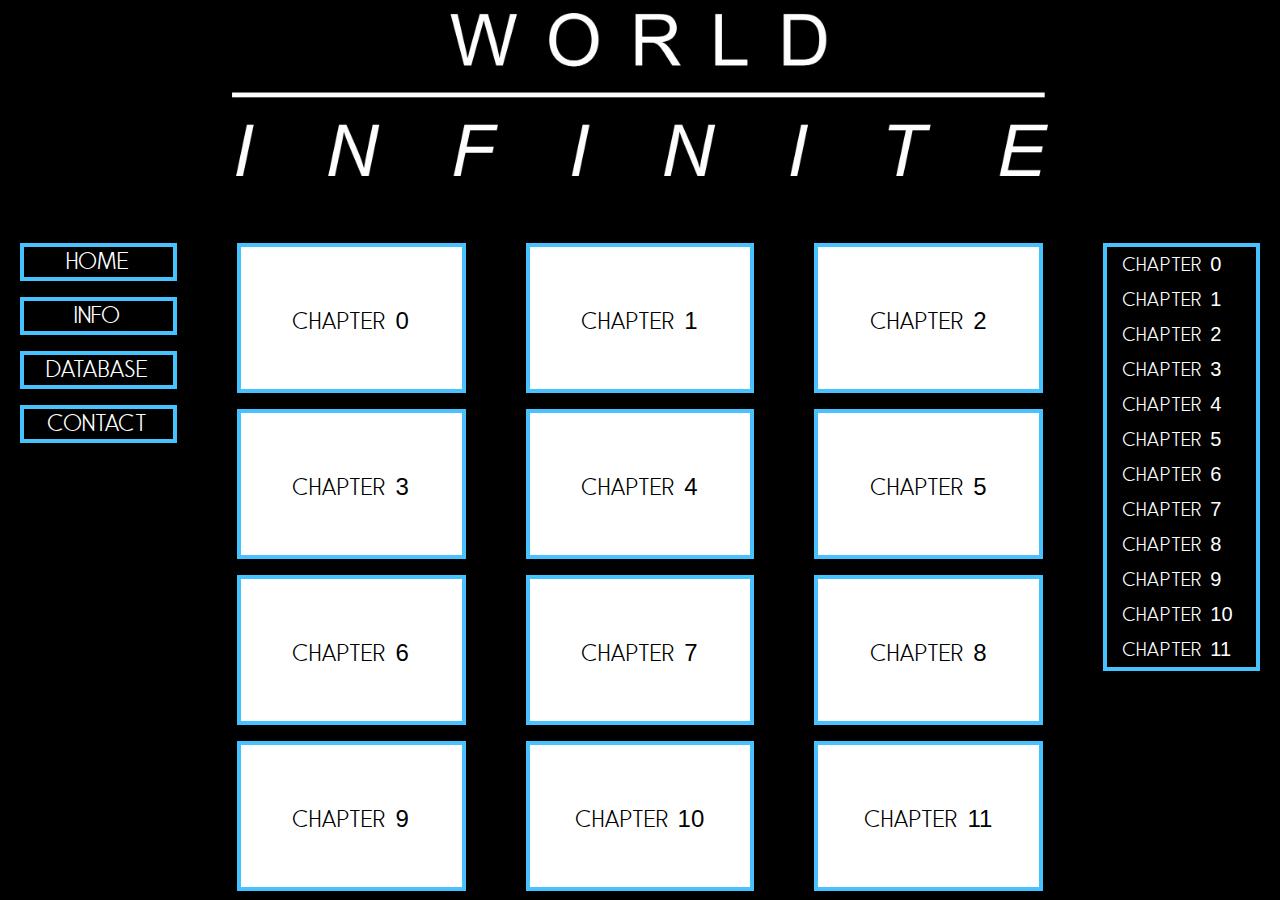
<file: index.html>
<!DOCTYPE html>
<html>
<head>
	<title>World : Infinite</title>
	<meta charset="utf-8" />
    <meta http-equiv="X-UA-Compatible" content="IE=edge"
    <meta name="viewport" content="width=device-width, initial-scale=1">
    <link rel="stylesheet" href="bootstrap-4-grid/css/grid.min.css">
    <link rel="stylesheet" href="reset-css/reset.css">
    <link rel="stylesheet" type="text/css" media="screen" href="style.css">
    <link rel="stylesheet" href="https://use.fontawesome.com/releases/v5.0.13/css/all.css" integrity="sha384-DNOHZ68U8hZfKXOrtjWvjxusGo9WQnrNx2sqG0tfsghAvtVlRW3tvkXWZh58N9jp" crossorigin="anonymous">
    <link rel="apple-touch-icon-precomposed" sizes="57x57" href="favicons/apple-touch-icon-57x57.png" />
	<link rel="apple-touch-icon-precomposed" sizes="114x114" href="favicons/apple-touch-icon-114x114.png" />
	<link rel="apple-touch-icon-precomposed" sizes="72x72" href="favicons/apple-touch-icon-72x72.png" />
	<link rel="apple-touch-icon-precomposed" sizes="144x144" href="favicons/apple-touch-icon-144x144.png" />
	<link rel="apple-touch-icon-precomposed" sizes="60x60" href="favicons/apple-touch-icon-60x60.png" />
	<link rel="apple-touch-icon-precomposed" sizes="120x120" href="favicons/apple-touch-icon-120x120.png" />
	<link rel="apple-touch-icon-precomposed" sizes="76x76" href="favicons/apple-touch-icon-76x76.png" />
	<link rel="apple-touch-icon-precomposed" sizes="152x152" href="favicons/apple-touch-icon-152x152.png" />
	<link rel="icon" type="image/png" href="favicons/FAVICON.png" sizes="196x196" />
	<link rel="icon" type="image/png" href="favicons/FAVICON.png" sizes="96x96" />
	<link rel="icon" type="image/png" href="favicons/FAVICON.png" sizes="32x32" />
	<link rel="icon" type="image/png" href="favicons/FAVICON.png" sizes="16x16" />
	<link rel="icon" type="image/png" href="favicons/FAVICON.png" sizes="128x128" />
	<meta name="application-name" content="&nbsp;"/>
	<meta name="msapplication-TileColor" content="#FFFFFF" />
	<meta name="msapplication-TileImage" content="favicons/mstile-144x144.png" />
	<meta name="msapplication-square70x70logo" content="favicons/mstile-70x70.png" />
	<meta name="msapplication-square150x150logo" content="favicons/mstile-150x150.png" />
	<meta name="msapplication-wide310x150logo" content="favicons/mstile-310x150.png" />
	<meta name="msapplication-square310x310logo" content="favicons/mstile-310x310.png" />
</head>
<body>
	<div class="container-fluid">
		<div class="row top-row"">
			<div class="col-md-8">
				<div class="header-box">
					<img class="image" src="Headers/logo.png">
				</div>
			</div>
		</div>
	</div>

		<br>
		<br>
		<br>
		<br>

		<div class="row">
			<div class="col-md-2">
				<div class="container-fluid">
					<a href="index.html" class="nav-button">Home</a>
					<br>
					<br>
					<a href="info.html" class="nav-button">Info</a>
					<br>
					<br>
					<a href="database.html" class="nav-button">Database</a>
					<br>
					<br>
					<a href="contact.html" class="nav-button">Contact</a>
					
				</div>
			</div>
			<div class="col-md-8">
				<div class="row">
					<div class="col-md-4">
						<div class="container-fluid">
							<a class="chap-select-box" href="ch0.html">Chapter 0</a>
						</div>	
					</div>
					<div class="col-md-4">
						<div class="container-fluid">
							<a class="chap-select-box" href="ch1.html">Chapter 1</a>
						</div>
					</div>
					<div class="col-md-4">
						<div class="container-fluid">
							<a class="chap-select-box" href="ch2.html">Chapter 2</a>
						</div>
					</div>
				</div>
				<br>
				<div class="row">
					<div class="col-md-4">
						<div class="container-fluid">
							<a class="chap-select-box" href="ch3.html">Chapter 3</a>
						</div>
					</div>
					<div class="col-md-4">
						<div class="container-fluid">
							<a class="chap-select-box" href="ch4.html">Chapter 4</a>
						</div>
					</div>
					<div class="col-md-4">
						<div class="container-fluid">
							<a class="chap-select-box" href="ch5.html">Chapter 5</a>
						</div>
					</div>
				</div>
				<br>
				<div class="row">
					<div class="col-md-4">
						<div class="container-fluid">
							<a class="chap-select-box" href="ch6.html">Chapter 6</a>
						</div>
					</div>
					<div class="col-md-4">
						<div class="container-fluid">
							<a class="chap-select-box" href="ch7.html">Chapter 7</a>
						</div>
					</div>
					<div class="col-md-4">
						<div class="container-fluid">
							<a class="chap-select-box" href="ch8.html">Chapter 8</a>
						</div>
					</div>
				</div>
				<br>
				<div class="row">
					<div class="col-md-4">
						<div class="container-fluid">
							<a class="chap-select-box" href="ch9.html">Chapter 9</a>
						</div>
					</div>
					<div class="col-md-4">
						<div class="container-fluid">
							<a class="chap-select-box" href="ch10.html">Chapter 10</a>
						</div>
					</div>
					<div class="col-md-4">
						<div class="container-fluid">
							<a class="chap-select-box" href="ch11.html">Chapter 11</a>
						</div>
					</div>
				</div>
			</div>
				
				
			
			<div class="col-md-2">
				<div class="container-fluid">
					<div class="sidenav">
						<button class="dropdown-btn">Chapter 0 
							<i class="fa fa-caret-down"></i>
						</button>
						<div class="dropdown-container">
							<a href="ch0.html?id=1">Page 1</a>
						    <a href="ch0.html?id=2">Page 2</a>
						    <a href="ch0.html?id=3">Page 3</a>
						</div>
						<button class="dropdown-btn">Chapter 1 
							<i class="fa fa-caret-down"></i>
						</button>
						<div class="dropdown-container">
							<a href="#">Page 1</a>
						    <a href="#">Page 2</a>
						    <a href="#">Page 3</a>
						</div>
						<button class="dropdown-btn">Chapter 2 
							<i class="fa fa-caret-down"></i>
						</button>
						<div class="dropdown-container">
							<a href="#">Page 1</a>
						    <a href="#">Page 2</a>
						    <a href="#">Page 3</a>
						</div>
						<button class="dropdown-btn">Chapter 3 
							<i class="fa fa-caret-down"></i>
						</button>
						<div class="dropdown-container">
							<a href="#">Page 1</a>
						    <a href="#">Page 2</a>
						    <a href="#">Page 3</a>
						</div>
						<button class="dropdown-btn">Chapter 4 
							<i class="fa fa-caret-down"></i>
						</button>
						<div class="dropdown-container">
							<a href="#">Page 1</a>
						    <a href="#">Page 2</a>
						    <a href="#">Page 3</a>
						</div>
						<button class="dropdown-btn">Chapter 5 
							<i class="fa fa-caret-down"></i>
						</button>
						<div class="dropdown-container">
							<a href="#">Page 1</a>
						    <a href="#">Page 2</a>
						    <a href="#">Page 3</a>
						</div>
						<button class="dropdown-btn">Chapter 6 
							<i class="fa fa-caret-down"></i>
						</button>
						<div class="dropdown-container">
							<a href="#">Page 1</a>
						    <a href="#">Page 2</a>
						    <a href="#">Page 3</a>
						</div>
						<button class="dropdown-btn">Chapter 7 
							<i class="fa fa-caret-down"></i>
						</button>
						<div class="dropdown-container">
							<a href="#">Page 1</a>
						    <a href="#">Page 2</a>
						    <a href="#">Page 3</a>
						</div>
						<button class="dropdown-btn">Chapter 8 
							<i class="fa fa-caret-down"></i>
						</button>
						<div class="dropdown-container">
							<a href="#">Page 1</a>
						    <a href="#">Page 2</a>
						    <a href="#">Page 3</a>
						</div>
						<button class="dropdown-btn">Chapter 9 
							<i class="fa fa-caret-down"></i>
						</button>
						<div class="dropdown-container">
							<a href="#">Page 1</a>
						    <a href="#">Page 2</a>
						    <a href="#">Page 3</a>
						</div>
						<button class="dropdown-btn">Chapter 10 
							<i class="fa fa-caret-down"></i>
						</button>
						<div class="dropdown-container">
							<a href="#">Page 1</a>
						    <a href="#">Page 2</a>
						    <a href="#">Page 3</a>
						</div>
						<button class="dropdown-btn">Chapter 11
							<i class="fa fa-caret-down"></i>
						</button>
						<div class="dropdown-container">
							<a href="#">Page 1</a>
						    <a href="#">Page 2</a>
						    <a href="#">Page 3</a>
						</div>

					</div>
				</div>
			</div>
		</div>
	</div>

				


</body>

<script type="text/javascript" src="JS/dropdown.js"></script>


</html>
</file>
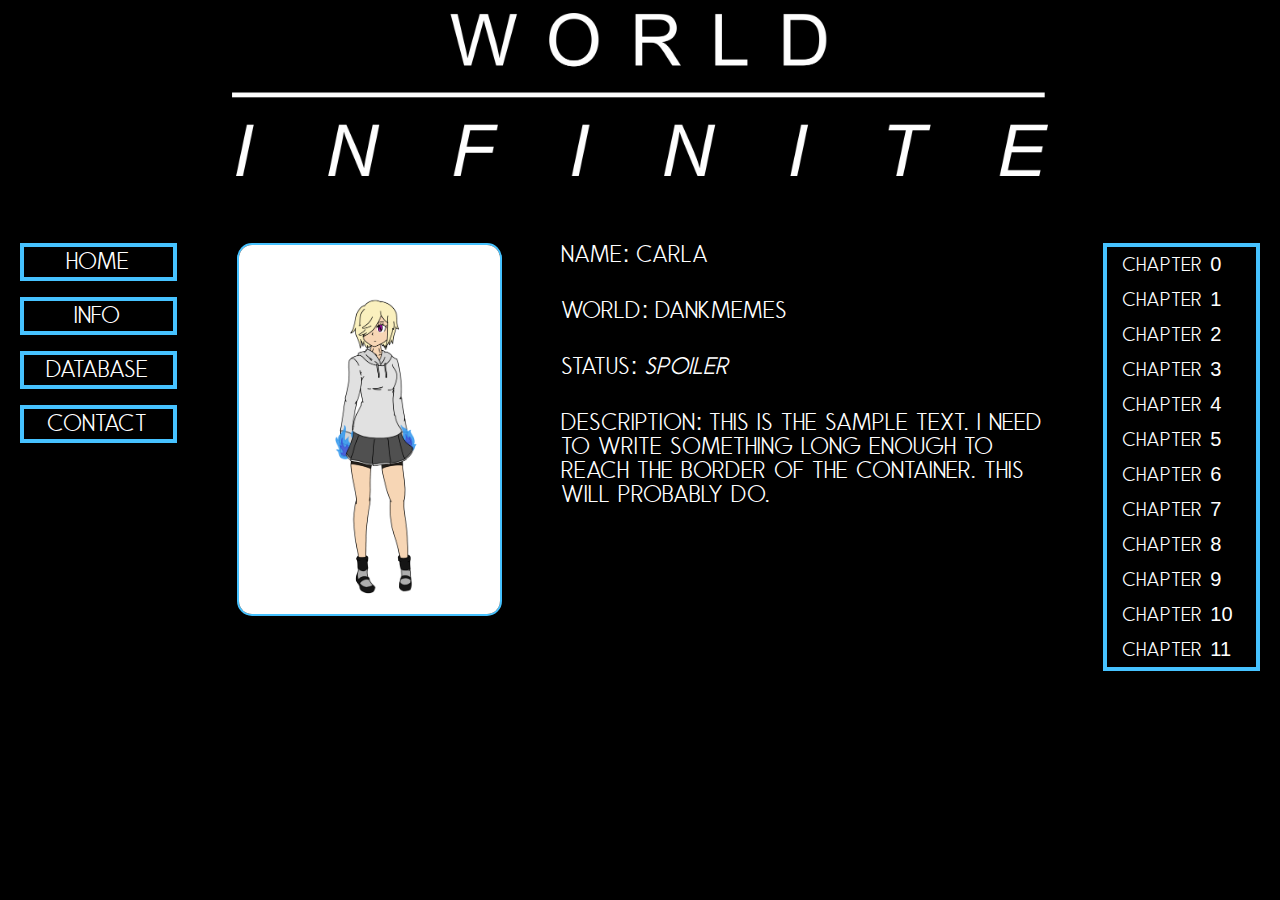
<file: carla.html>
<!DOCTYPE html>
<html>
<head>
	<title>Character Database</title>
	<meta charset="utf-8" />
    <meta http-equiv="X-UA-Compatible" content="IE=edge">
    <meta name="viewport" content="width=device-width, initial-scale=1">
    <link rel="stylesheet" href="bootstrap-4-grid/css/grid.min.css">
    <link rel="stylesheet" href="reset-css/reset.css">
    <link rel="stylesheet" type="text/css" media="screen" href="style.css">
    <link rel="stylesheet" href="https://use.fontawesome.com/releases/v5.0.13/css/all.css" integrity="sha384-DNOHZ68U8hZfKXOrtjWvjxusGo9WQnrNx2sqG0tfsghAvtVlRW3tvkXWZh58N9jp" crossorigin="anonymous">
    <script
	  src="http://code.jquery.com/jquery-3.3.1.min.js"
	  integrity="sha256-FgpCb/KJQlLNfOu91ta32o/NMZxltwRo8QtmkMRdAu8="
	  crossorigin="anonymous">
	</script>
    <link rel="apple-touch-icon-precomposed" sizes="57x57" href="favicons/apple-touch-icon-57x57.png" />
	<link rel="apple-touch-icon-precomposed" sizes="114x114" href="favicons/apple-touch-icon-114x114.png" />
	<link rel="apple-touch-icon-precomposed" sizes="72x72" href="favicons/apple-touch-icon-72x72.png" />
	<link rel="apple-touch-icon-precomposed" sizes="144x144" href="favicons/apple-touch-icon-144x144.png" />
	<link rel="apple-touch-icon-precomposed" sizes="60x60" href="favicons/apple-touch-icon-60x60.png" />
	<link rel="apple-touch-icon-precomposed" sizes="120x120" href="favicons/apple-touch-icon-120x120.png" />
	<link rel="apple-touch-icon-precomposed" sizes="76x76" href="favicons/apple-touch-icon-76x76.png" />
	<link rel="apple-touch-icon-precomposed" sizes="152x152" href="favicons/apple-touch-icon-152x152.png" />
	<link rel="icon" type="image/png" href="favicons/FAVICON.png" sizes="196x196" />
	<link rel="icon" type="image/png" href="favicons/FAVICON.png" sizes="96x96" />
	<link rel="icon" type="image/png" href="favicons/FAVICON.png" sizes="32x32" />
	<link rel="icon" type="image/png" href="favicons/FAVICON.png" sizes="16x16" />
	<link rel="icon" type="image/png" href="favicons/FAVICON.png" sizes="128x128" />
	<meta name="application-name" content="&nbsp;"/>
	<meta name="msapplication-TileColor" content="#FFFFFF" />
	<meta name="msapplication-TileImage" content="favicons/mstile-144x144.png" />
	<meta name="msapplication-square70x70logo" content="favicons/mstile-70x70.png" />
	<meta name="msapplication-square150x150logo" content="favicons/mstile-150x150.png" />
	<meta name="msapplication-wide310x150logo" content="favicons/mstile-310x150.png" />
	<meta name="msapplication-square310x310logo" content="favicons/mstile-310x310.png" />
</head>
<body>
	<div class="container-fluid">
		<div class="row top-row"">
			<div class="col-md-8">
				<div class="header-box">
					<img class="image" src="Headers/logo.png">
				</div>
			</div>
		</div>
	</div>

		<br>
		<br>
		<br>
		<br>

		<div class="row">
			<div class="col-md-2">
				<div class="container-fluid">
					<a href="index.html" class="nav-button">Home</a>
					<br>
					<br>
					<a href="info.html" class="nav-button">Info</a>
					<br>
					<br>
					<a href="database.html" class="nav-button">Database</a>
					<br>
					<br>
					<a href="contact.html" class="nav-button">Contact</a>
					
				</div>
			</div>
			<div class="col-md-3">
				<div class="container-fluid">
					<div class="image-container">
						<img class="dbase-images" src="Headers/carla.png"><
					</div>
				</div>
			</div>
			<div class="col-md-5">
				<div class="container-fluid">
					<div class="character-info-box">
						<p class="description-text">Name: Carla</p>
						<br>
						<br>
						<p class="description-text">World: Dankmemes</p>
						<br>
						<br>
						<i class="spoiler-text" id='spoiler' onclick="spoilerAlive()">Status: </i><i class="spoiler-text-italic" id="spoiler-italic" onclick="spoilerAlive()"">SPOILER</i>
						<br>
						<br>
						<br>
						<p class="description-text">Description: This is the sample text. I need to write something long enough to reach the border of the container. This will probably do.</p>
					</div>
				</div>
			</div>
				
				
			
			<div class="col-md-2">
				<div class="container-fluid">
					<div class="sidenav">
						<button class="dropdown-btn">Chapter 0 
							<i class="fa fa-caret-down"></i>
						</button>
						<div class="dropdown-container">
							<a href="ch0.html?id=1">Page 1</a>
						    <a href="ch0.html?id=2">Page 2</a>
						    <a href="ch0.html?id=3">Page 3</a>
						</div>
						<button class="dropdown-btn">Chapter 1 
							<i class="fa fa-caret-down"></i>
						</button>
						<div class="dropdown-container">
							<a href="#">Page 1</a>
						    <a href="#">Page 2</a>
						    <a href="#">Page 3</a>
						</div>
						<button class="dropdown-btn">Chapter 2 
							<i class="fa fa-caret-down"></i>
						</button>
						<div class="dropdown-container">
							<a href="#">Page 1</a>
						    <a href="#">Page 2</a>
						    <a href="#">Page 3</a>
						</div>
						<button class="dropdown-btn">Chapter 3 
							<i class="fa fa-caret-down"></i>
						</button>
						<div class="dropdown-container">
							<a href="#">Page 1</a>
						    <a href="#">Page 2</a>
						    <a href="#">Page 3</a>
						</div>
						<button class="dropdown-btn">Chapter 4 
							<i class="fa fa-caret-down"></i>
						</button>
						<div class="dropdown-container">
							<a href="#">Page 1</a>
						    <a href="#">Page 2</a>
						    <a href="#">Page 3</a>
						</div>
						<button class="dropdown-btn">Chapter 5 
							<i class="fa fa-caret-down"></i>
						</button>
						<div class="dropdown-container">
							<a href="#">Page 1</a>
						    <a href="#">Page 2</a>
						    <a href="#">Page 3</a>
						</div>
						<button class="dropdown-btn">Chapter 6 
							<i class="fa fa-caret-down"></i>
						</button>
						<div class="dropdown-container">
							<a href="#">Page 1</a>
						    <a href="#">Page 2</a>
						    <a href="#">Page 3</a>
						</div>
						<button class="dropdown-btn">Chapter 7 
							<i class="fa fa-caret-down"></i>
						</button>
						<div class="dropdown-container">
							<a href="#">Page 1</a>
						    <a href="#">Page 2</a>
						    <a href="#">Page 3</a>
						</div>
						<button class="dropdown-btn">Chapter 8 
							<i class="fa fa-caret-down"></i>
						</button>
						<div class="dropdown-container">
							<a href="#">Page 1</a>
						    <a href="#">Page 2</a>
						    <a href="#">Page 3</a>
						</div>
						<button class="dropdown-btn">Chapter 9 
							<i class="fa fa-caret-down"></i>
						</button>
						<div class="dropdown-container">
							<a href="#">Page 1</a>
						    <a href="#">Page 2</a>
						    <a href="#">Page 3</a>
						</div>
						<button class="dropdown-btn">Chapter 10 
							<i class="fa fa-caret-down"></i>
						</button>
						<div class="dropdown-container">
							<a href="#">Page 1</a>
						    <a href="#">Page 2</a>
						    <a href="#">Page 3</a>
						</div>
						<button class="dropdown-btn">Chapter 11
							<i class="fa fa-caret-down"></i>
						</button>
						<div class="dropdown-container">
							<a href="#">Page 1</a>
						    <a href="#">Page 2</a>
						    <a href="#">Page 3</a>
						</div>

					</div>
				</div>
			</div>
		</div>
	</div>

				


</body>

<script type="text/javascript" src="JS/dropdown.js"></script>
<script type="text/javascript" src="JS/changepage.js">
	$('#spoiler').click()
</script>

</html>
</file>
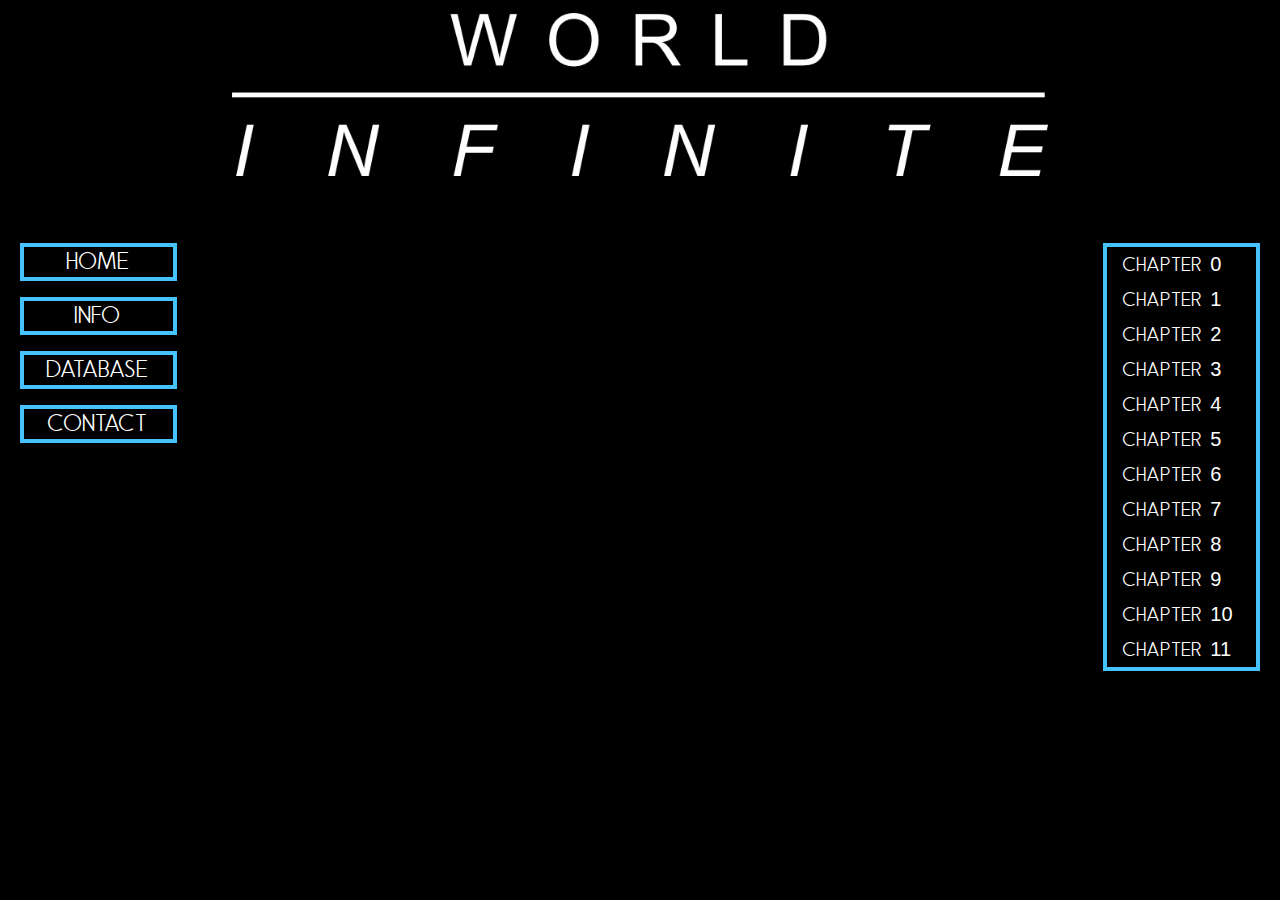
<file: contact.html>
<!DOCTYPE html>
<html>
<head>
	<title>Contact</title>
	<meta charset="utf-8" />
    <meta http-equiv="X-UA-Compatible" content="IE=edge">
    <meta name="viewport" content="width=device-width, initial-scale=1">
    <link rel="stylesheet" href="bootstrap-4-grid/css/grid.min.css">
    <link rel="stylesheet" href="reset-css/reset.css">
    <link rel="stylesheet" type="text/css" media="screen" href="style.css">
    <link rel="stylesheet" href="https://use.fontawesome.com/releases/v5.0.13/css/all.css" integrity="sha384-DNOHZ68U8hZfKXOrtjWvjxusGo9WQnrNx2sqG0tfsghAvtVlRW3tvkXWZh58N9jp" crossorigin="anonymous">
    <link rel="apple-touch-icon-precomposed" sizes="57x57" href="favicons/apple-touch-icon-57x57.png" />
	<link rel="apple-touch-icon-precomposed" sizes="114x114" href="favicons/apple-touch-icon-114x114.png" />
	<link rel="apple-touch-icon-precomposed" sizes="72x72" href="favicons/apple-touch-icon-72x72.png" />
	<link rel="apple-touch-icon-precomposed" sizes="144x144" href="favicons/apple-touch-icon-144x144.png" />
	<link rel="apple-touch-icon-precomposed" sizes="60x60" href="favicons/apple-touch-icon-60x60.png" />
	<link rel="apple-touch-icon-precomposed" sizes="120x120" href="favicons/apple-touch-icon-120x120.png" />
	<link rel="apple-touch-icon-precomposed" sizes="76x76" href="favicons/apple-touch-icon-76x76.png" />
	<link rel="apple-touch-icon-precomposed" sizes="152x152" href="favicons/apple-touch-icon-152x152.png" />
	<link rel="icon" type="image/png" href="favicons/FAVICON.png" sizes="196x196" />
	<link rel="icon" type="image/png" href="favicons/FAVICON.png" sizes="96x96" />
	<link rel="icon" type="image/png" href="favicons/FAVICON.png" sizes="32x32" />
	<link rel="icon" type="image/png" href="favicons/FAVICON.png" sizes="16x16" />
	<link rel="icon" type="image/png" href="favicons/FAVICON.png" sizes="128x128" />
	<meta name="application-name" content="&nbsp;"/>
	<meta name="msapplication-TileColor" content="#FFFFFF" />
	<meta name="msapplication-TileImage" content="favicons/mstile-144x144.png" />
	<meta name="msapplication-square70x70logo" content="favicons/mstile-70x70.png" />
	<meta name="msapplication-square150x150logo" content="favicons/mstile-150x150.png" />
	<meta name="msapplication-wide310x150logo" content="favicons/mstile-310x150.png" />
	<meta name="msapplication-square310x310logo" content="favicons/mstile-310x310.png" />
</head>
<body>
	<div class="container-fluid">
		<div class="row top-row"">
			<div class="col-md-8">
				<div class="header-box">
					<img class="image" src="Headers/logo.png">
				</div>
			</div>
		</div>
	</div>

		<br>
		<br>
		<br>
		<br>

		<div class="row">
			<div class="col-md-2">
				<div class="container-fluid">
					<a href="index.html" class="nav-button">Home</a>
					<br>
					<br>
					<a href="info.html" class="nav-button">Info</a>
					<br>
					<br>
					<a href="database.html" class="nav-button">Database</a>
					<br>
					<br>
					<a href="contact.html" class="nav-button">Contact</a>
					
				</div>
			</div>
			<div class="col-md-8">
				<div class="container-fluid">
					<div class="icon-container">
						<div class="row">
							<div class="col-md-4">
								<a href="https://www.instagram.com/world__infinite/?utm_source=ig_profile_share&igshid=1f2t08f18zcub"><i class="fab fa-instagram"></i></a>
							</div>
							<div class="col-md-4">
								<a href="https://twitter.com/WorldInfinite4?s=09"><i class="fab fa-twitter-square"></i></a>
							</div>
							<div class="col-md-4">
								<a href="mailto:sheamatthewgardner@gmail.com"><i class="fas fa-envelope"></i></a>
							</div>
						</div>
						<br>
						<div class="row">
							<div class="col-md-4">
								<a href="https://reddit.com/r/worldinfinite"><i class="fab fa-reddit-square"></i></a>
							</div>
							<div class="col-md-4">
								<a href="https://twitch.tv"><i class="fab fa-twitch"></i></a>
							</div>
							<div class="col-md-4">
								<a href="https://facebook.com"><i class="fab fa-facebook-square"></i></a>
							</div>
						</div>
					</div>
				</div>	
			</div>
				
				
			
			<div class="col-md-2">
				<div class="container-fluid">
					<div class="sidenav">
						<button class="dropdown-btn">Chapter 0 
							<i class="fa fa-caret-down"></i>
						</button>
						<div class="dropdown-container">
							<a href="ch0.html?id=1">Page 1</a>
						    <a href="ch0.html?id=2">Page 2</a>
						    <a href="ch0.html?id=3">Page 3</a>
						</div>
						<button class="dropdown-btn">Chapter 1 
							<i class="fa fa-caret-down"></i>
						</button>
						<div class="dropdown-container">
							<a href="#">Page 1</a>
						    <a href="#">Page 2</a>
						    <a href="#">Page 3</a>
						</div>
						<button class="dropdown-btn">Chapter 2
							<i class="fa fa-caret-down"></i>
						</button>
						<div class="dropdown-container">
							<a href="#">Page 1</a>
						    <a href="#">Page 2</a>
						    <a href="#">Page 3</a>
						</div>
						<button class="dropdown-btn">Chapter 3 
							<i class="fa fa-caret-down"></i>
						</button>
						<div class="dropdown-container">
							<a href="#">Page 1</a>
						    <a href="#">Page 2</a>
						    <a href="#">Page 3</a>
						</div>
						<button class="dropdown-btn">Chapter 4 
							<i class="fa fa-caret-down"></i>
						</button>
						<div class="dropdown-container">
							<a href="#">Page 1</a>
						    <a href="#">Page 2</a>
						    <a href="#">Page 3</a>
						</div>
						<button class="dropdown-btn">Chapter 5 
							<i class="fa fa-caret-down"></i>
						</button>
						<div class="dropdown-container">
							<a href="#">Page 1</a>
						    <a href="#">Page 2</a>
						    <a href="#">Page 3</a>
						</div>
						<button class="dropdown-btn">Chapter 6 
							<i class="fa fa-caret-down"></i>
						</button>
						<div class="dropdown-container">
							<a href="#">Page 1</a>
						    <a href="#">Page 2</a>
						    <a href="#">Page 3</a>
						</div>
						<button class="dropdown-btn">Chapter 7 
							<i class="fa fa-caret-down"></i>
						</button>
						<div class="dropdown-container">
							<a href="#">Page 1</a>
						    <a href="#">Page 2</a>
						    <a href="#">Page 3</a>
						</div>
						<button class="dropdown-btn">Chapter 8 
							<i class="fa fa-caret-down"></i>
						</button>
						<div class="dropdown-container">
							<a href="#">Page 1</a>
						    <a href="#">Page 2</a>
						    <a href="#">Page 3</a>
						</div>
						<button class="dropdown-btn">Chapter 9 
							<i class="fa fa-caret-down"></i>
						</button>
						<div class="dropdown-container">
							<a href="#">Page 1</a>
						    <a href="#">Page 2</a>
						    <a href="#">Page 3</a>
						</div>
						<button class="dropdown-btn">Chapter 10 
							<i class="fa fa-caret-down"></i>
						</button>
						<div class="dropdown-container">
							<a href="#">Page 1</a>
						    <a href="#">Page 2</a>
						    <a href="#">Page 3</a>
						</div>
						<button class="dropdown-btn">Chapter 11
							<i class="fa fa-caret-down"></i>
						</button>
						<div class="dropdown-container">
							<a href="#">Page 1</a>
						    <a href="#">Page 2</a>
						    <a href="#">Page 3</a>
						</div>

					</div>
				</div>
			</div>
		</div>
	</div>

				


</body>

<script type="text/javascript" src="JS/dropdown.js"></script>


</html>
</file>
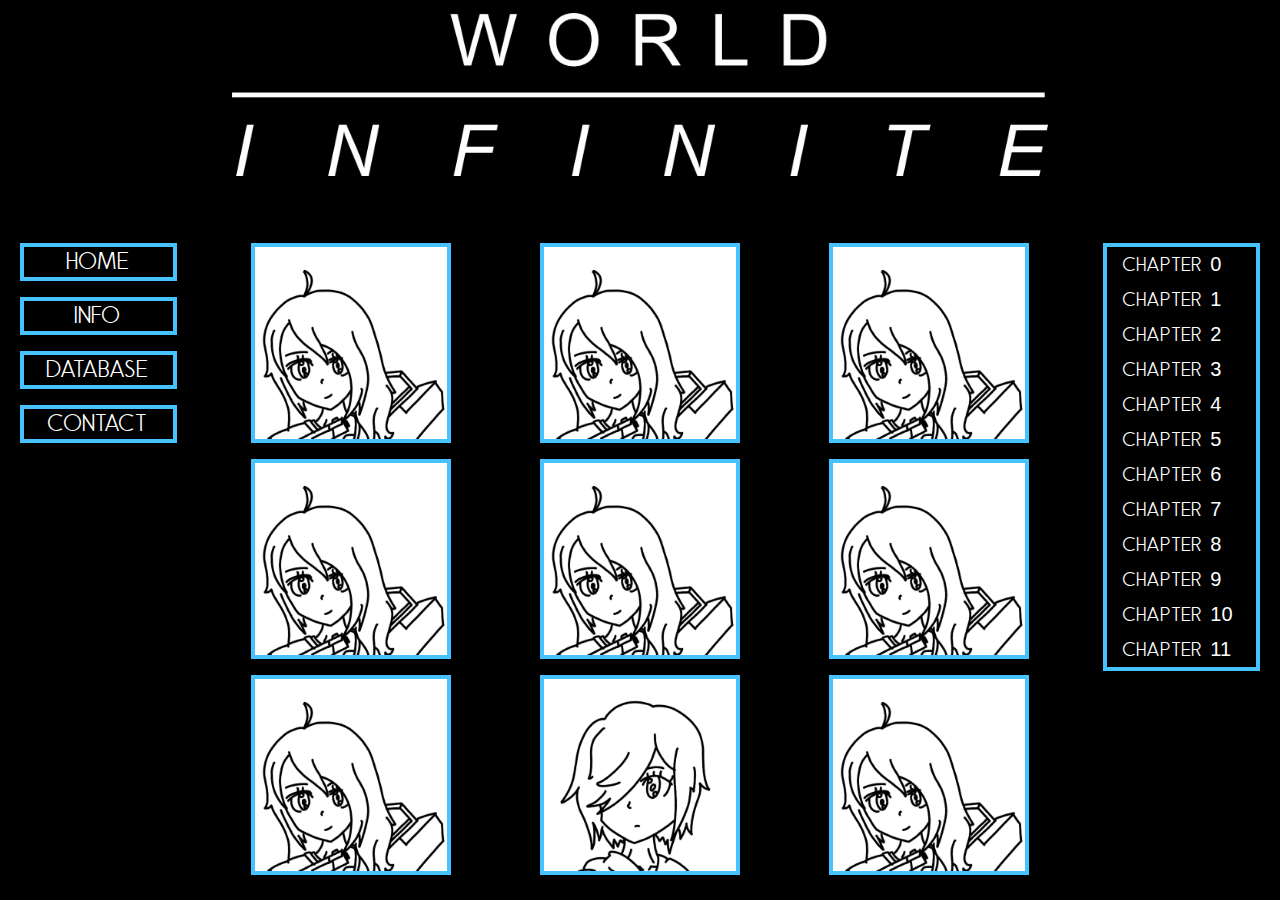
<file: database.html>
<!DOCTYPE html>
<html>
<head>
	<title>Character Database</title>
	<meta charset="utf-8" />
    <meta http-equiv="X-UA-Compatible" content="IE=edge">
    <meta name="viewport" content="width=device-width, initial-scale=1">
    <link rel="stylesheet" href="bootstrap-4-grid/css/grid.min.css">
    <link rel="stylesheet" href="reset-css/reset.css">
    <link rel="stylesheet" type="text/css" media="screen" href="style.css">
    <link rel="stylesheet" href="https://use.fontawesome.com/releases/v5.0.13/css/all.css" integrity="sha384-DNOHZ68U8hZfKXOrtjWvjxusGo9WQnrNx2sqG0tfsghAvtVlRW3tvkXWZh58N9jp" crossorigin="anonymous">
    <link rel="apple-touch-icon-precomposed" sizes="57x57" href="favicons/apple-touch-icon-57x57.png" />
	<link rel="apple-touch-icon-precomposed" sizes="114x114" href="favicons/apple-touch-icon-114x114.png" />
	<link rel="apple-touch-icon-precomposed" sizes="72x72" href="favicons/apple-touch-icon-72x72.png" />
	<link rel="apple-touch-icon-precomposed" sizes="144x144" href="favicons/apple-touch-icon-144x144.png" />
	<link rel="apple-touch-icon-precomposed" sizes="60x60" href="favicons/apple-touch-icon-60x60.png" />
	<link rel="apple-touch-icon-precomposed" sizes="120x120" href="favicons/apple-touch-icon-120x120.png" />
	<link rel="apple-touch-icon-precomposed" sizes="76x76" href="favicons/apple-touch-icon-76x76.png" />
	<link rel="apple-touch-icon-precomposed" sizes="152x152" href="favicons/apple-touch-icon-152x152.png" />
	<link rel="icon" type="image/png" href="favicons/FAVICON.png" sizes="196x196" />
	<link rel="icon" type="image/png" href="favicons/FAVICON.png" sizes="96x96" />
	<link rel="icon" type="image/png" href="favicons/FAVICON.png" sizes="32x32" />
	<link rel="icon" type="image/png" href="favicons/FAVICON.png" sizes="16x16" />
	<link rel="icon" type="image/png" href="favicons/FAVICON.png" sizes="128x128" />
	<meta name="application-name" content="&nbsp;"/>
	<meta name="msapplication-TileColor" content="#FFFFFF" />
	<meta name="msapplication-TileImage" content="favicons/mstile-144x144.png" />
	<meta name="msapplication-square70x70logo" content="favicons/mstile-70x70.png" />
	<meta name="msapplication-square150x150logo" content="favicons/mstile-150x150.png" />
	<meta name="msapplication-wide310x150logo" content="favicons/mstile-310x150.png" />
	<meta name="msapplication-square310x310logo" content="favicons/mstile-310x310.png" />
</head>
<body>
	<div class="container-fluid">
		<div class="row top-row"">
			<div class="col-md-8">
				<div class="header-box">
					<img class="image" src="Headers/logo.png">
				</div>
			</div>
		</div>
	</div>

		<br>
		<br>
		<br>
		<br>

		<div class="row">
			<div class="col-md-2">
				<div class="container-fluid">
					<a href="index.html" class="nav-button">Home</a>
					<br>
					<br>
					<a href="info.html" class="nav-button">Info</a>
					<br>
					<br>
					<a href="database.html" class="nav-button">Database</a>
					<br>
					<br>
					<a href="contact.html" class="nav-button">Contact</a>
					
				</div>
			</div>
			<div class="col-md-8">
				<div class="row-container">
					<div class="row">
						<div class="col-md-4">
							<div class="container-fluid">
								<div class="database-select-box">
									<a href="toby.html"><img class="head-images" src="Headers/vickyface.png">
										<span>
											<p class="img-text">Toby</p>
										</span>
									</a>
								</div>
							</div>
						</div>
						<div class="col-md-4">
							<div class="container-fluid">
								<div class="database-select-box">
									<a href="vicky.html"><img class="head-images" src="Headers/vickyface.png">
										<span>
											<p class="img-text">Vicky</p>
										</span>
									</a>
								</div>
							</div>
						</div>
						<div class="col-md-4">
							<div class="container-fluid">
								<div class="database-select-box">
									<a href="ch1.html"><img class="head-images" src="Headers/vickyface.png">
										<span>
											<p class="img-text">Flynn</p>
										</span>
									</a>
								</div>
							</div>
						</div>
					</div>
					<br>
					<div class="row">
						<div class="col-md-4">
							<div class="container-fluid">
								<div class="database-select-box">
									<a href="damon.html"><img class="head-images" src="Headers/vickyface.png">
										<span>
											<p class="img-text">Damon</p>
										</span>
									</a>
								</div>
							</div>
						</div>
						<div class="col-md-4">
							<div class="container-fluid">
								<div class="database-select-box">
									<a href="fleur.html"><img class="head-images" src="Headers/vickyface.png">
										<span>
											<p class="img-text">Fleur</p>
										</span>
									</a>
								</div>
							</div>
						</div>
						<div class="col-md-4">
							<div class="container-fluid">
								<div class="database-select-box">
									<a href="alec.html"><img class="head-images" src="Headers/vickyface.png">
										<span>
											<p class="img-text">Alec</p>
										</span>
									</a>
								</div>
							</div>
						</div>
					</div>
					<br>
					<div class="row">
						<div class="col-md-4">
							<div class="container-fluid">
								<div class="database-select-box">
									<a href="aiden.html"><img class="head-images" src="Headers/vickyface.png">
										<span>
											<p class="img-text">Aiden</p>
										</span>
									</a>
								</div>
							</div>
						</div>
						<div class="col-md-4">
							<div class="container-fluid">
								<div class="database-select-box">
									<a href="carla.html"><img class="head-images" src="Headers/carlaface.png">
										<span>
											<p class="img-text">Carla</p>
										</span>
									</a>
								</div>
							</div>
						</div>
						<div class="col-md-4">
							<div class="container-fluid">
								<div class="database-select-box">
									<a href="skylar.html"><img class="head-images" src="Headers/vickyface.png">
										<span>
											<p class="img-text">Skylar</p>
										</span>
									</a>
								</div>
							</div>
						</div>
					</div>
				</div>
			</div>
				
				
			
			<div class="col-md-2">
				<div class="container-fluid">
					<div class="sidenav">
						<button class="dropdown-btn">Chapter 0 
							<i class="fa fa-caret-down"></i>
						</button>
						<div class="dropdown-container">
							<a href="ch0.html?id=1">Page 1</a>
						    <a href="ch0.html?id=2">Page 2</a>
						    <a href="ch0.html?id=3">Page 3</a>
						</div>
						<button class="dropdown-btn">Chapter 1 
							<i class="fa fa-caret-down"></i>
						</button>
						<div class="dropdown-container">
							<a href="#">Page 1</a>
						    <a href="#">Page 2</a>
						    <a href="#">Page 3</a>
						</div>
						<button class="dropdown-btn">Chapter 2 
							<i class="fa fa-caret-down"></i>
						</button>
						<div class="dropdown-container">
							<a href="#">Page 1</a>
						    <a href="#">Page 2</a>
						    <a href="#">Page 3</a>
						</div>
						<button class="dropdown-btn">Chapter 3 
							<i class="fa fa-caret-down"></i>
						</button>
						<div class="dropdown-container">
							<a href="#">Page 1</a>
						    <a href="#">Page 2</a>
						    <a href="#">Page 3</a>
						</div>
						<button class="dropdown-btn">Chapter 4 
							<i class="fa fa-caret-down"></i>
						</button>
						<div class="dropdown-container">
							<a href="#">Page 1</a>
						    <a href="#">Page 2</a>
						    <a href="#">Page 3</a>
						</div>
						<button class="dropdown-btn">Chapter 5 
							<i class="fa fa-caret-down"></i>
						</button>
						<div class="dropdown-container">
							<a href="#">Page 1</a>
						    <a href="#">Page 2</a>
						    <a href="#">Page 3</a>
						</div>
						<button class="dropdown-btn">Chapter 6 
							<i class="fa fa-caret-down"></i>
						</button>
						<div class="dropdown-container">
							<a href="#">Page 1</a>
						    <a href="#">Page 2</a>
						    <a href="#">Page 3</a>
						</div>
						<button class="dropdown-btn">Chapter 7 
							<i class="fa fa-caret-down"></i>
						</button>
						<div class="dropdown-container">
							<a href="#">Page 1</a>
						    <a href="#">Page 2</a>
						    <a href="#">Page 3</a>
						</div>
						<button class="dropdown-btn">Chapter 8 
							<i class="fa fa-caret-down"></i>
						</button>
						<div class="dropdown-container">
							<a href="#">Page 1</a>
						    <a href="#">Page 2</a>
						    <a href="#">Page 3</a>
						</div>
						<button class="dropdown-btn">Chapter 9 
							<i class="fa fa-caret-down"></i>
						</button>
						<div class="dropdown-container">
							<a href="#">Page 1</a>
						    <a href="#">Page 2</a>
						    <a href="#">Page 3</a>
						</div>
						<button class="dropdown-btn">Chapter 10 
							<i class="fa fa-caret-down"></i>
						</button>
						<div class="dropdown-container">
							<a href="#">Page 1</a>
						    <a href="#">Page 2</a>
						    <a href="#">Page 3</a>
						</div>
						<button class="dropdown-btn">Chapter 11
							<i class="fa fa-caret-down"></i>
						</button>
						<div class="dropdown-container">
							<a href="#">Page 1</a>
						    <a href="#">Page 2</a>
						    <a href="#">Page 3</a>
						</div>

					</div>
				</div>
			</div>
		</div>
	</div>

				


</body>

<script type="text/javascript" src="JS/dropdown.js"></script>


</html>
</file>
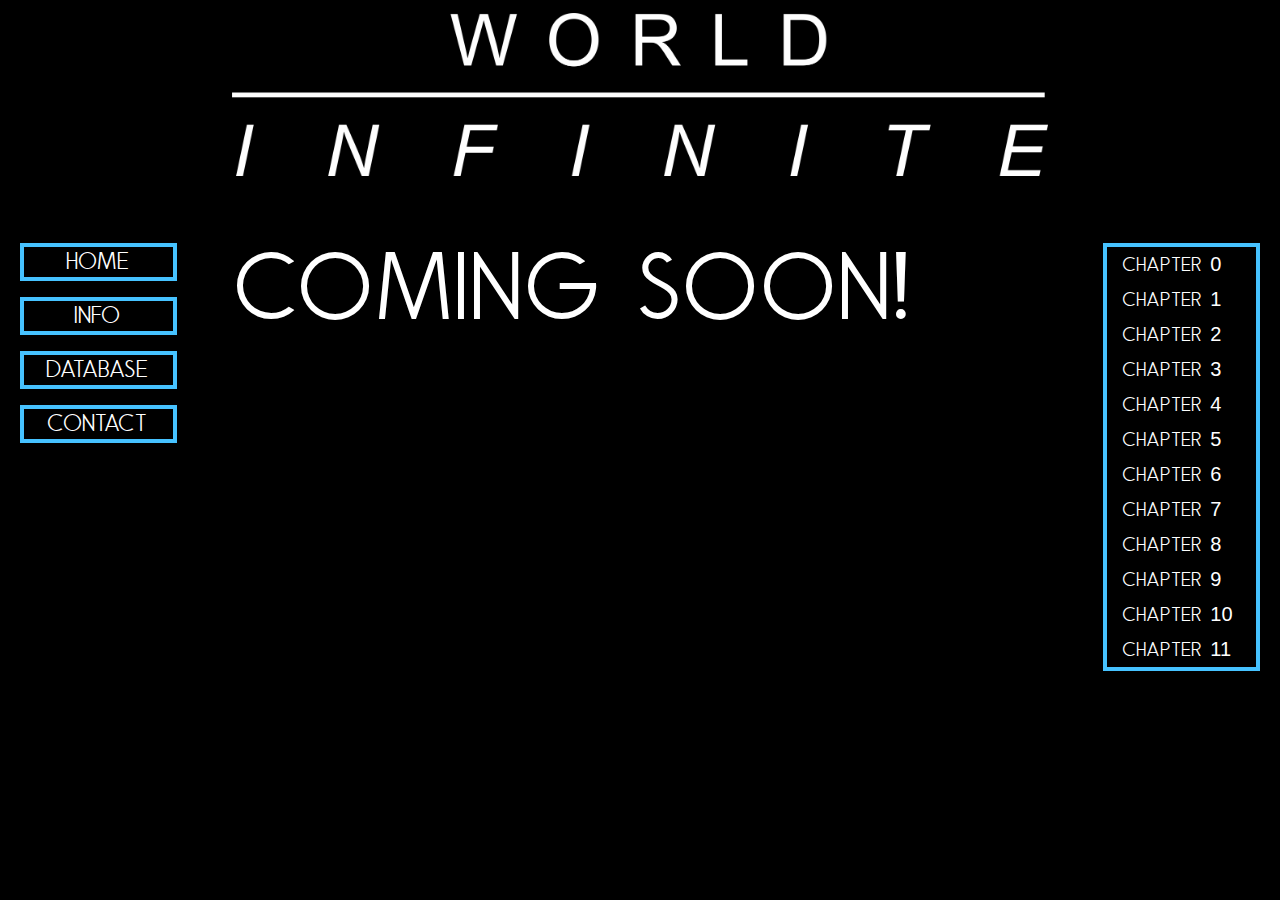
<file: info.html>
<!DOCTYPE html>
<html>
<head>
	<title>Character Database</title>
	<meta charset="utf-8" />
    <meta http-equiv="X-UA-Compatible" content="IE=edge">
    <meta name="viewport" content="width=device-width, initial-scale=1">
    <link rel="stylesheet" href="bootstrap-4-grid/css/grid.min.css">
    <link rel="stylesheet" href="reset-css/reset.css">
    <link rel="stylesheet" type="text/css" media="screen" href="style.css">
    <link rel="stylesheet" href="https://use.fontawesome.com/releases/v5.0.13/css/all.css" integrity="sha384-DNOHZ68U8hZfKXOrtjWvjxusGo9WQnrNx2sqG0tfsghAvtVlRW3tvkXWZh58N9jp" crossorigin="anonymous">
    <link rel="apple-touch-icon-precomposed" sizes="57x57" href="favicons/apple-touch-icon-57x57.png" />
	<link rel="apple-touch-icon-precomposed" sizes="114x114" href="favicons/apple-touch-icon-114x114.png" />
	<link rel="apple-touch-icon-precomposed" sizes="72x72" href="favicons/apple-touch-icon-72x72.png" />
	<link rel="apple-touch-icon-precomposed" sizes="144x144" href="favicons/apple-touch-icon-144x144.png" />
	<link rel="apple-touch-icon-precomposed" sizes="60x60" href="favicons/apple-touch-icon-60x60.png" />
	<link rel="apple-touch-icon-precomposed" sizes="120x120" href="favicons/apple-touch-icon-120x120.png" />
	<link rel="apple-touch-icon-precomposed" sizes="76x76" href="favicons/apple-touch-icon-76x76.png" />
	<link rel="apple-touch-icon-precomposed" sizes="152x152" href="favicons/apple-touch-icon-152x152.png" />
	<link rel="icon" type="image/png" href="favicons/FAVICON.png" sizes="196x196" />
	<link rel="icon" type="image/png" href="favicons/FAVICON.png" sizes="96x96" />
	<link rel="icon" type="image/png" href="favicons/FAVICON.png" sizes="32x32" />
	<link rel="icon" type="image/png" href="favicons/FAVICON.png" sizes="16x16" />
	<link rel="icon" type="image/png" href="favicons/FAVICON.png" sizes="128x128" />
	<meta name="application-name" content="&nbsp;"/>
	<meta name="msapplication-TileColor" content="#FFFFFF" />
	<meta name="msapplication-TileImage" content="favicons/mstile-144x144.png" />
	<meta name="msapplication-square70x70logo" content="favicons/mstile-70x70.png" />
	<meta name="msapplication-square150x150logo" content="favicons/mstile-150x150.png" />
	<meta name="msapplication-wide310x150logo" content="favicons/mstile-310x150.png" />
	<meta name="msapplication-square310x310logo" content="favicons/mstile-310x310.png" />
</head>
<body>
	<div class="container-fluid">
		<div class="row top-row"">
			<div class="col-md-8">
				<div class="header-box">
					<img class="image" src="Headers/logo.png">
				</div>
			</div>
		</div>
	</div>

		<br>
		<br>
		<br>
		<br>

		<div class="row">
			<div class="col-md-2">
				<div class="container-fluid">
					<a href="index.html" class="nav-button">Home</a>
					<br>
					<br>
					<a href="info.html" class="nav-button">Info</a>
					<br>
					<br>
					<a href="database.html" class="nav-button">Database</a>
					<br>
					<br>
					<a href="contact.html" class="nav-button">Contact</a>
					
				</div>
			</div>
			<div class="col-md-8">
				<div class="container-fluid">
					<h1 style="font-family: 'natalia_rosaline_sans_demoRg'; font-size: 6rem; color: white;">Coming Soon!</h1>
				</div>
			</div>
				
				
			
			<div class="col-md-2">
				<div class="container-fluid">
					<div class="sidenav">
						<button class="dropdown-btn">Chapter 0 
							<i class="fa fa-caret-down"></i>
						</button>
						<div class="dropdown-container">
							<a href="ch0.html?id=1">Page 1</a>
						    <a href="ch0.html?id=2">Page 2</a>
						    <a href="ch0.html?id=3">Page 3</a>
						</div>
						<button class="dropdown-btn">Chapter 1 
							<i class="fa fa-caret-down"></i>
						</button>
						<div class="dropdown-container">
							<a href="#">Page 1</a>
						    <a href="#">Page 2</a>
						    <a href="#">Page 3</a>
						</div>
						<button class="dropdown-btn">Chapter 2 
							<i class="fa fa-caret-down"></i>
						</button>
						<div class="dropdown-container">
							<a href="#">Page 1</a>
						    <a href="#">Page 2</a>
						    <a href="#">Page 3</a>
						</div>
						<button class="dropdown-btn">Chapter 3 
							<i class="fa fa-caret-down"></i>
						</button>
						<div class="dropdown-container">
							<a href="#">Page 1</a>
						    <a href="#">Page 2</a>
						    <a href="#">Page 3</a>
						</div>
						<button class="dropdown-btn">Chapter 4 
							<i class="fa fa-caret-down"></i>
						</button>
						<div class="dropdown-container">
							<a href="#">Page 1</a>
						    <a href="#">Page 2</a>
						    <a href="#">Page 3</a>
						</div>
						<button class="dropdown-btn">Chapter 5 
							<i class="fa fa-caret-down"></i>
						</button>
						<div class="dropdown-container">
							<a href="#">Page 1</a>
						    <a href="#">Page 2</a>
						    <a href="#">Page 3</a>
						</div>
						<button class="dropdown-btn">Chapter 6 
							<i class="fa fa-caret-down"></i>
						</button>
						<div class="dropdown-container">
							<a href="#">Page 1</a>
						    <a href="#">Page 2</a>
						    <a href="#">Page 3</a>
						</div>
						<button class="dropdown-btn">Chapter 7 
							<i class="fa fa-caret-down"></i>
						</button>
						<div class="dropdown-container">
							<a href="#">Page 1</a>
						    <a href="#">Page 2</a>
						    <a href="#">Page 3</a>
						</div>
						<button class="dropdown-btn">Chapter 8 
							<i class="fa fa-caret-down"></i>
						</button>
						<div class="dropdown-container">
							<a href="#">Page 1</a>
						    <a href="#">Page 2</a>
						    <a href="#">Page 3</a>
						</div>
						<button class="dropdown-btn">Chapter 9 
							<i class="fa fa-caret-down"></i>
						</button>
						<div class="dropdown-container">
							<a href="#">Page 1</a>
						    <a href="#">Page 2</a>
						    <a href="#">Page 3</a>
						</div>
						<button class="dropdown-btn">Chapter 10 
							<i class="fa fa-caret-down"></i>
						</button>
						<div class="dropdown-container">
							<a href="#">Page 1</a>
						    <a href="#">Page 2</a>
						    <a href="#">Page 3</a>
						</div>
						<button class="dropdown-btn">Chapter 11
							<i class="fa fa-caret-down"></i>
						</button>
						<div class="dropdown-container">
							<a href="#">Page 1</a>
						    <a href="#">Page 2</a>
						    <a href="#">Page 3</a>
						</div>

					</div>
				</div>
			</div>
		</div>
	</div>

				


</body>

<script type="text/javascript" src="JS/dropdown.js"></script>


</html>
</file>
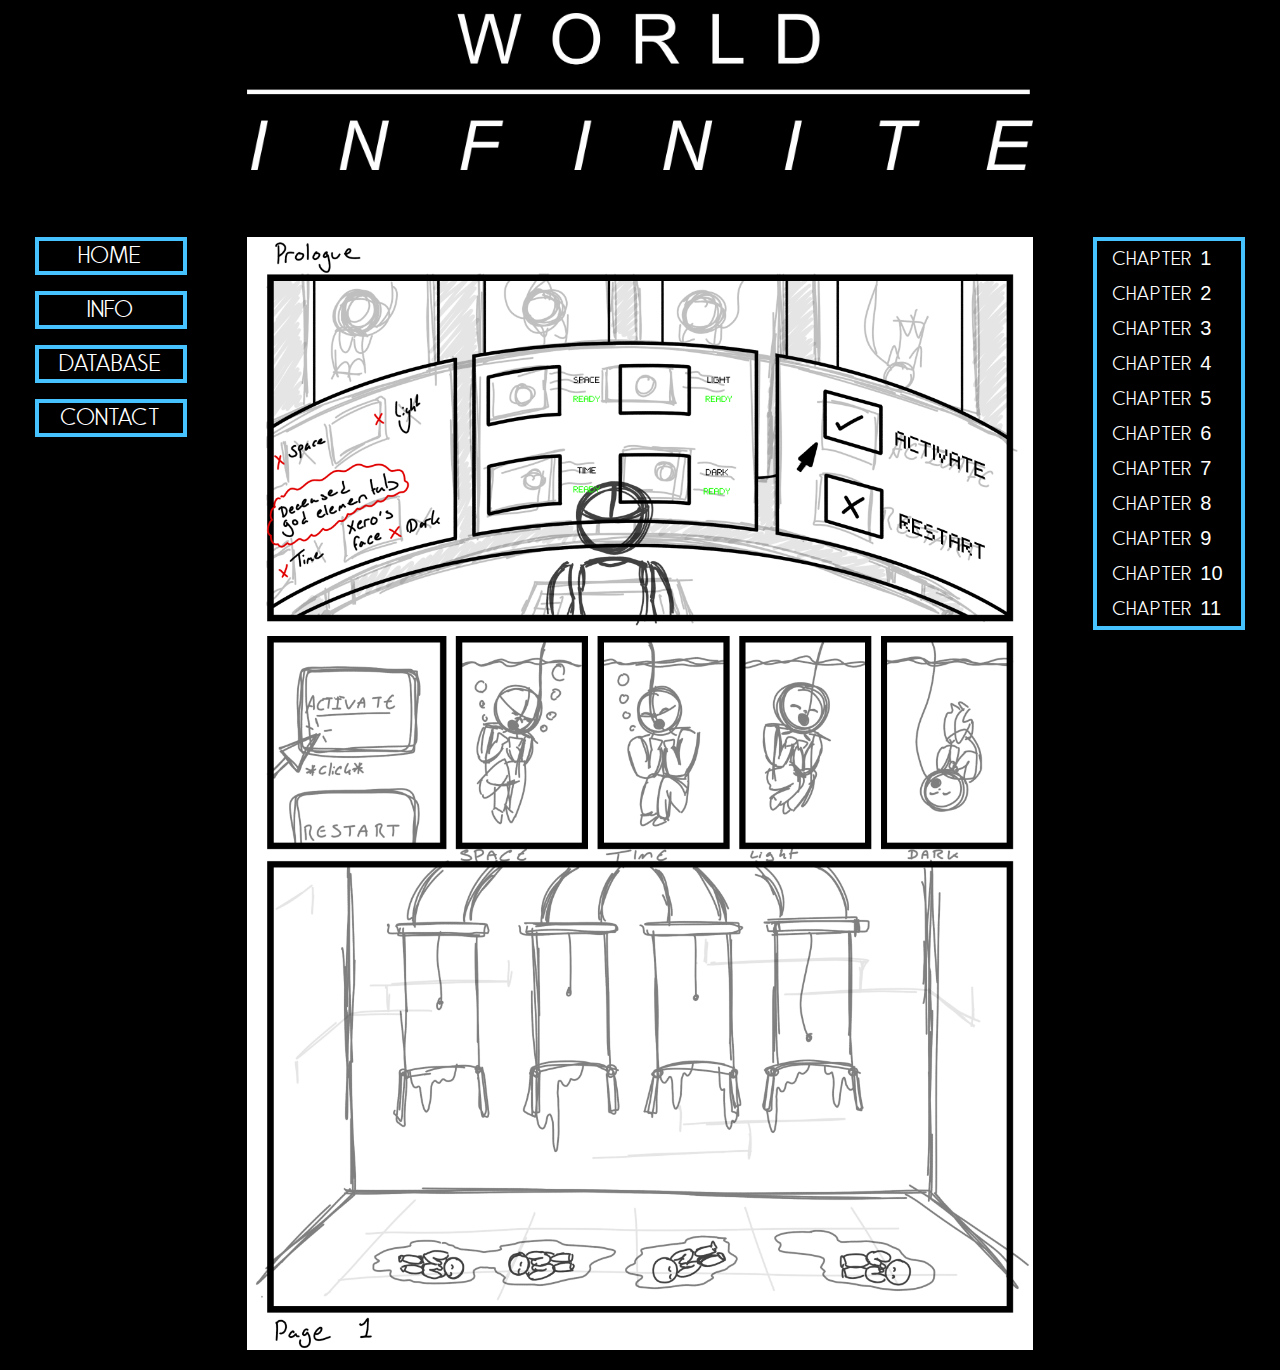
<file: prologue.html>
<!DOCTYPE html>
<html>
<head>
	<title>Prologue</title>
	<meta charset="utf-8" />
    <meta http-equiv="X-UA-Compatible" content="IE=edge">
    <meta name="viewport" content="width=device-width, initial-scale=1">
    <link rel="stylesheet" href="bootstrap-4-grid/css/grid.min.css">
    <link rel="stylesheet" href="reset-css/reset.css">
    <link rel="stylesheet" type="text/css" media="screen" href="style.css">
    <link rel="stylesheet" href="https://use.fontawesome.com/releases/v5.0.13/css/all.css" integrity="sha384-DNOHZ68U8hZfKXOrtjWvjxusGo9WQnrNx2sqG0tfsghAvtVlRW3tvkXWZh58N9jp" crossorigin="anonymous">
   	<script
	  src="http://code.jquery.com/jquery-3.3.1.min.js"
	  integrity="sha256-FgpCb/KJQlLNfOu91ta32o/NMZxltwRo8QtmkMRdAu8="
	  crossorigin="anonymous">
	  </script>
</head>
<body>
	<div class="container-fluid">
		<div class="row top-row"">
			<div class="col-md-8">
				<div class="container-fluid">
					<div class="header-box">
						<img class="image" src="Headers/logo.png">
					</div>
				</div>
			</div>
		</div>

		<br>
		<br>
		<br>
		<br>

		<div class="row">
			<div class="col-md-2">
				<div class="container-fluid">
					<a href="index.html" class="nav-button">Home</a>
					<br>
					<br>
					<a href="info.html" class="nav-button">Info</a>
					<br>
					<br>
					<a href="database.html" class="nav-button">Database</a>
					<br>
					<br>
					<a href="contact.html" class="nav-button">Contact</a>
					
				</div>
			</div>
			<div class="col-md-8">
				<div class="container-fluid">
					<div class="image-container">
						<img src="JS/Prologue/page1.png" class="comic-image" id="main-image">
					</div>
				</div>
				<div class="container-fluid">
					<div class="comic-arrows">
						<i class="fas fa-arrow-alt-circle-left" id="backward" onclick="imageBackward()"></i>	
						<i class="fas fa-arrow-alt-circle-right" id="forward" onclick="imageForward()"></i>						
					</div>
				</div>
			</div>

				
				
			
			<div class="col-md-2">
				<div class="container-fluid">
					<div class="sidenav">
						<button class="dropdown-btn">Chapter 1 
							<i class="fa fa-caret-down"></i>
						</button>
						<div class="dropdown-container">
							<a href="prologue.html?id=1">Page 1</a>
						    <a href="prologue.html?id=2">Page 2</a>
						    <a href="prologue.html?id=3">Page 3</a>
						</div>
						<button class="dropdown-btn">Chapter 2 
							<i class="fa fa-caret-down"></i>
						</button>
						<div class="dropdown-container">
							<a href="#">Page 1</a>
						    <a href="#">Page 2</a>
						    <a href="#">Page 3</a>
						</div>
						<button class="dropdown-btn">Chapter 3 
							<i class="fa fa-caret-down"></i>
						</button>
						<div class="dropdown-container">
							<a href="#">Page 1</a>
						    <a href="#">Page 2</a>
						    <a href="#">Page 3</a>
						</div>
						<button class="dropdown-btn">Chapter 4 
							<i class="fa fa-caret-down"></i>
						</button>
						<div class="dropdown-container">
							<a href="#">Page 1</a>
						    <a href="#">Page 2</a>
						    <a href="#">Page 3</a>
						</div>
						<button class="dropdown-btn">Chapter 5 
							<i class="fa fa-caret-down"></i>
						</button>
						<div class="dropdown-container">
							<a href="#">Page 1</a>
						    <a href="#">Page 2</a>
						    <a href="#">Page 3</a>
						</div>
						<button class="dropdown-btn">Chapter 6 
							<i class="fa fa-caret-down"></i>
						</button>
						<div class="dropdown-container">
							<a href="#">Page 1</a>
						    <a href="#">Page 2</a>
						    <a href="#">Page 3</a>
						</div>
						<button class="dropdown-btn">Chapter 7 
							<i class="fa fa-caret-down"></i>
						</button>
						<div class="dropdown-container">
							<a href="#">Page 1</a>
						    <a href="#">Page 2</a>
						    <a href="#">Page 3</a>
						</div>
						<button class="dropdown-btn">Chapter 8 
							<i class="fa fa-caret-down"></i>
						</button>
						<div class="dropdown-container">
							<a href="#">Page 1</a>
						    <a href="#">Page 2</a>
						    <a href="#">Page 3</a>
						</div>
						<button class="dropdown-btn">Chapter 9 
							<i class="fa fa-caret-down"></i>
						</button>
						<div class="dropdown-container">
							<a href="#">Page 1</a>
						    <a href="#">Page 2</a>
						    <a href="#">Page 3</a>
						</div>
						<button class="dropdown-btn">Chapter 10 
							<i class="fa fa-caret-down"></i>
						</button>
						<div class="dropdown-container">
							<a href="#">Page 1</a>
						    <a href="#">Page 2</a>
						    <a href="#">Page 3</a>
						</div>
						<button class="dropdown-btn">Chapter 11
							<i class="fa fa-caret-down"></i>
						</button>
						<div class="dropdown-container">
							<a href="#">Page 1</a>
						    <a href="#">Page 2</a>
						    <a href="#">Page 3</a>
						</div>
					</div>
				</div>
			</div>
		</div>
	</div>

				


</body>

<script type="text/javascript" src="JS/dropdown.js"></script>

<script type="text/javascript" src="JS/changepage.js">
	$('#forward').click()
	$('#backward').click()
</script>


</html>
</file>
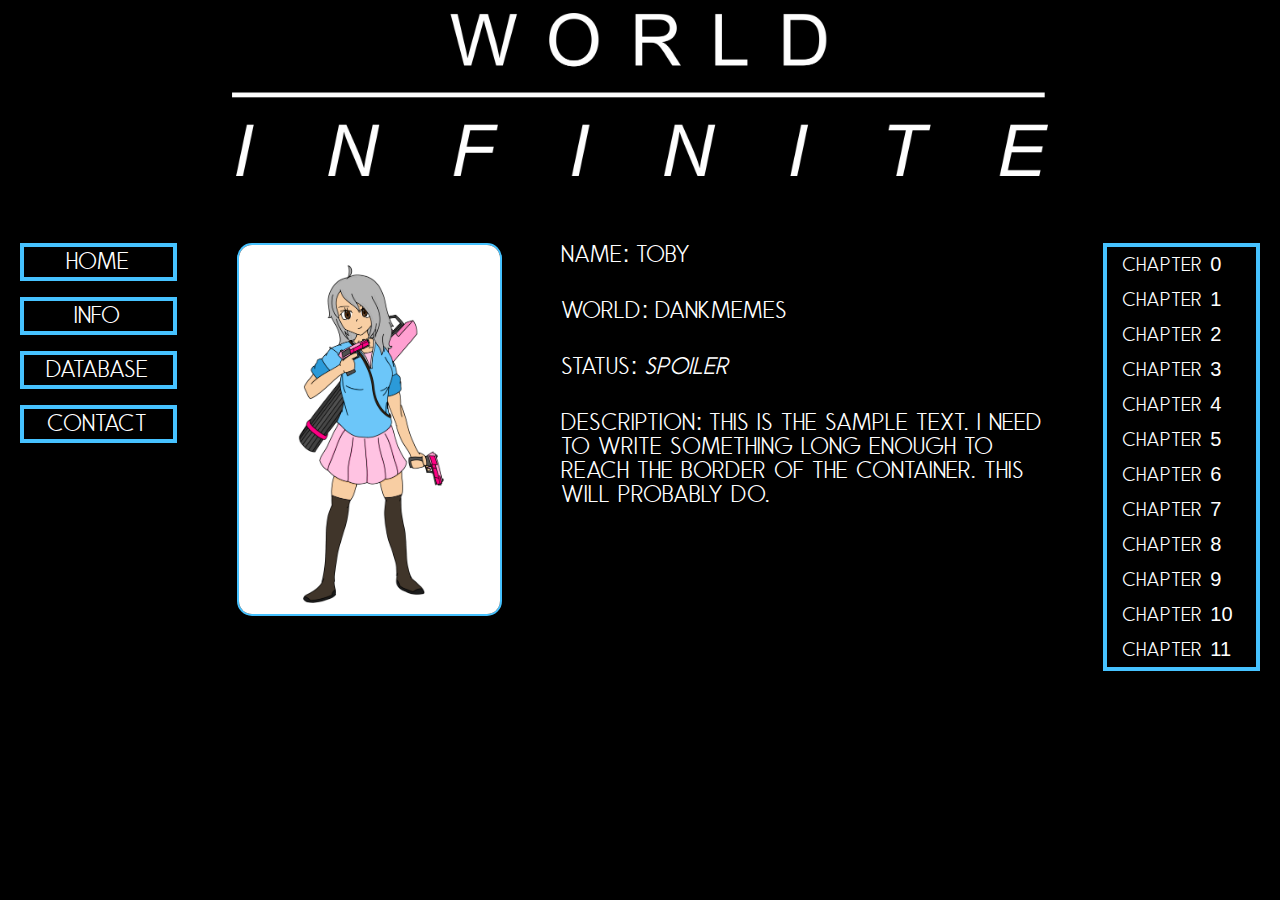
<file: toby.html>
<!DOCTYPE html>
<html>
<head>
	<title>Character Database</title>
	<meta charset="utf-8" />
    <meta http-equiv="X-UA-Compatible" content="IE=edge">
    <meta name="viewport" content="width=device-width, initial-scale=1">
    <link rel="stylesheet" href="bootstrap-4-grid/css/grid.min.css">
    <link rel="stylesheet" href="reset-css/reset.css">
    <link rel="stylesheet" type="text/css" media="screen" href="style.css">
    <link rel="stylesheet" href="https://use.fontawesome.com/releases/v5.0.13/css/all.css" integrity="sha384-DNOHZ68U8hZfKXOrtjWvjxusGo9WQnrNx2sqG0tfsghAvtVlRW3tvkXWZh58N9jp" crossorigin="anonymous">
    <script
	  src="http://code.jquery.com/jquery-3.3.1.min.js"
	  integrity="sha256-FgpCb/KJQlLNfOu91ta32o/NMZxltwRo8QtmkMRdAu8="
	  crossorigin="anonymous">
	</script>
    <link rel="apple-touch-icon-precomposed" sizes="57x57" href="favicons/apple-touch-icon-57x57.png" />
	<link rel="apple-touch-icon-precomposed" sizes="114x114" href="favicons/apple-touch-icon-114x114.png" />
	<link rel="apple-touch-icon-precomposed" sizes="72x72" href="favicons/apple-touch-icon-72x72.png" />
	<link rel="apple-touch-icon-precomposed" sizes="144x144" href="favicons/apple-touch-icon-144x144.png" />
	<link rel="apple-touch-icon-precomposed" sizes="60x60" href="favicons/apple-touch-icon-60x60.png" />
	<link rel="apple-touch-icon-precomposed" sizes="120x120" href="favicons/apple-touch-icon-120x120.png" />
	<link rel="apple-touch-icon-precomposed" sizes="76x76" href="favicons/apple-touch-icon-76x76.png" />
	<link rel="apple-touch-icon-precomposed" sizes="152x152" href="favicons/apple-touch-icon-152x152.png" />
	<link rel="icon" type="image/png" href="favicons/FAVICON.png" sizes="196x196" />
	<link rel="icon" type="image/png" href="favicons/FAVICON.png" sizes="96x96" />
	<link rel="icon" type="image/png" href="favicons/FAVICON.png" sizes="32x32" />
	<link rel="icon" type="image/png" href="favicons/FAVICON.png" sizes="16x16" />
	<link rel="icon" type="image/png" href="favicons/FAVICON.png" sizes="128x128" />
	<meta name="application-name" content="&nbsp;"/>
	<meta name="msapplication-TileColor" content="#FFFFFF" />
	<meta name="msapplication-TileImage" content="favicons/mstile-144x144.png" />
	<meta name="msapplication-square70x70logo" content="favicons/mstile-70x70.png" />
	<meta name="msapplication-square150x150logo" content="favicons/mstile-150x150.png" />
	<meta name="msapplication-wide310x150logo" content="favicons/mstile-310x150.png" />
	<meta name="msapplication-square310x310logo" content="favicons/mstile-310x310.png" />
</head>
<body>
	<div class="container-fluid">
		<div class="row top-row"">
			<div class="col-md-8">
				<div class="header-box">
					<img class="image" src="Headers/logo.png">
				</div>
			</div>
		</div>
	</div>

		<br>
		<br>
		<br>
		<br>

		<div class="row">
			<div class="col-md-2">
				<div class="container-fluid">
					<a href="index.html" class="nav-button">Home</a>
					<br>
					<br>
					<a href="info.html" class="nav-button">Info</a>
					<br>
					<br>
					<a href="database.html" class="nav-button">Database</a>
					<br>
					<br>
					<a href="contact.html" class="nav-button">Contact</a>
					
				</div>
			</div>
			<div class="col-md-3">
				<div class="container-fluid">
					<div class="image-container">
						<img class="dbase-images" src="Headers/vicky.png"><
					</div>
				</div>
			</div>
			<div class="col-md-5">
				<div class="container-fluid">
					<div class="character-info-box">
						<p class="description-text">Name: Toby</p>
						<br>
						<br>
						<p class="description-text">World: Dankmemes</p>
						<br>
						<br>
						<i class="spoiler-text" id='spoiler' onclick="spoilerAlive()">Status: </i><i class="spoiler-text-italic" id="spoiler-italic" onclick="spoilerAlive()"">SPOILER</i>
						<br>
						<br>
						<br>
						<p class="description-text">Description: This is the sample text. I need to write something long enough to reach the border of the container. This will probably do.</p>
					</div>
				</div>
			</div>
				
				
			
			<div class="col-md-2">
				<div class="container-fluid">
					<div class="sidenav">
						<button class="dropdown-btn">Chapter 0 
							<i class="fa fa-caret-down"></i>
						</button>
						<div class="dropdown-container">
							<a href="ch0.html?id=1">Page 1</a>
						    <a href="ch0.html?id=2">Page 2</a>
						    <a href="ch0.html?id=3">Page 3</a>
						</div>
						<button class="dropdown-btn">Chapter 1 
							<i class="fa fa-caret-down"></i>
						</button>
						<div class="dropdown-container">
							<a href="#">Page 1</a>
						    <a href="#">Page 2</a>
						    <a href="#">Page 3</a>
						</div>
						<button class="dropdown-btn">Chapter 2 
							<i class="fa fa-caret-down"></i>
						</button>
						<div class="dropdown-container">
							<a href="#">Page 1</a>
						    <a href="#">Page 2</a>
						    <a href="#">Page 3</a>
						</div>
						<button class="dropdown-btn">Chapter 3 
							<i class="fa fa-caret-down"></i>
						</button>
						<div class="dropdown-container">
							<a href="#">Page 1</a>
						    <a href="#">Page 2</a>
						    <a href="#">Page 3</a>
						</div>
						<button class="dropdown-btn">Chapter 4 
							<i class="fa fa-caret-down"></i>
						</button>
						<div class="dropdown-container">
							<a href="#">Page 1</a>
						    <a href="#">Page 2</a>
						    <a href="#">Page 3</a>
						</div>
						<button class="dropdown-btn">Chapter 5 
							<i class="fa fa-caret-down"></i>
						</button>
						<div class="dropdown-container">
							<a href="#">Page 1</a>
						    <a href="#">Page 2</a>
						    <a href="#">Page 3</a>
						</div>
						<button class="dropdown-btn">Chapter 6 
							<i class="fa fa-caret-down"></i>
						</button>
						<div class="dropdown-container">
							<a href="#">Page 1</a>
						    <a href="#">Page 2</a>
						    <a href="#">Page 3</a>
						</div>
						<button class="dropdown-btn">Chapter 7 
							<i class="fa fa-caret-down"></i>
						</button>
						<div class="dropdown-container">
							<a href="#">Page 1</a>
						    <a href="#">Page 2</a>
						    <a href="#">Page 3</a>
						</div>
						<button class="dropdown-btn">Chapter 8 
							<i class="fa fa-caret-down"></i>
						</button>
						<div class="dropdown-container">
							<a href="#">Page 1</a>
						    <a href="#">Page 2</a>
						    <a href="#">Page 3</a>
						</div>
						<button class="dropdown-btn">Chapter 9 
							<i class="fa fa-caret-down"></i>
						</button>
						<div class="dropdown-container">
							<a href="#">Page 1</a>
						    <a href="#">Page 2</a>
						    <a href="#">Page 3</a>
						</div>
						<button class="dropdown-btn">Chapter 10 
							<i class="fa fa-caret-down"></i>
						</button>
						<div class="dropdown-container">
							<a href="#">Page 1</a>
						    <a href="#">Page 2</a>
						    <a href="#">Page 3</a>
						</div>
						<button class="dropdown-btn">Chapter 11
							<i class="fa fa-caret-down"></i>
						</button>
						<div class="dropdown-container">
							<a href="#">Page 1</a>
						    <a href="#">Page 2</a>
						    <a href="#">Page 3</a>
						</div>
					</div>
				</div>
			</div>
		</div>
	</div>

				


</body>

<script type="text/javascript" src="JS/dropdown.js"></script>
<script type="text/javascript" src="JS/changepage.js">
	$('#spoiler').click()
</script>

</html>
</file>
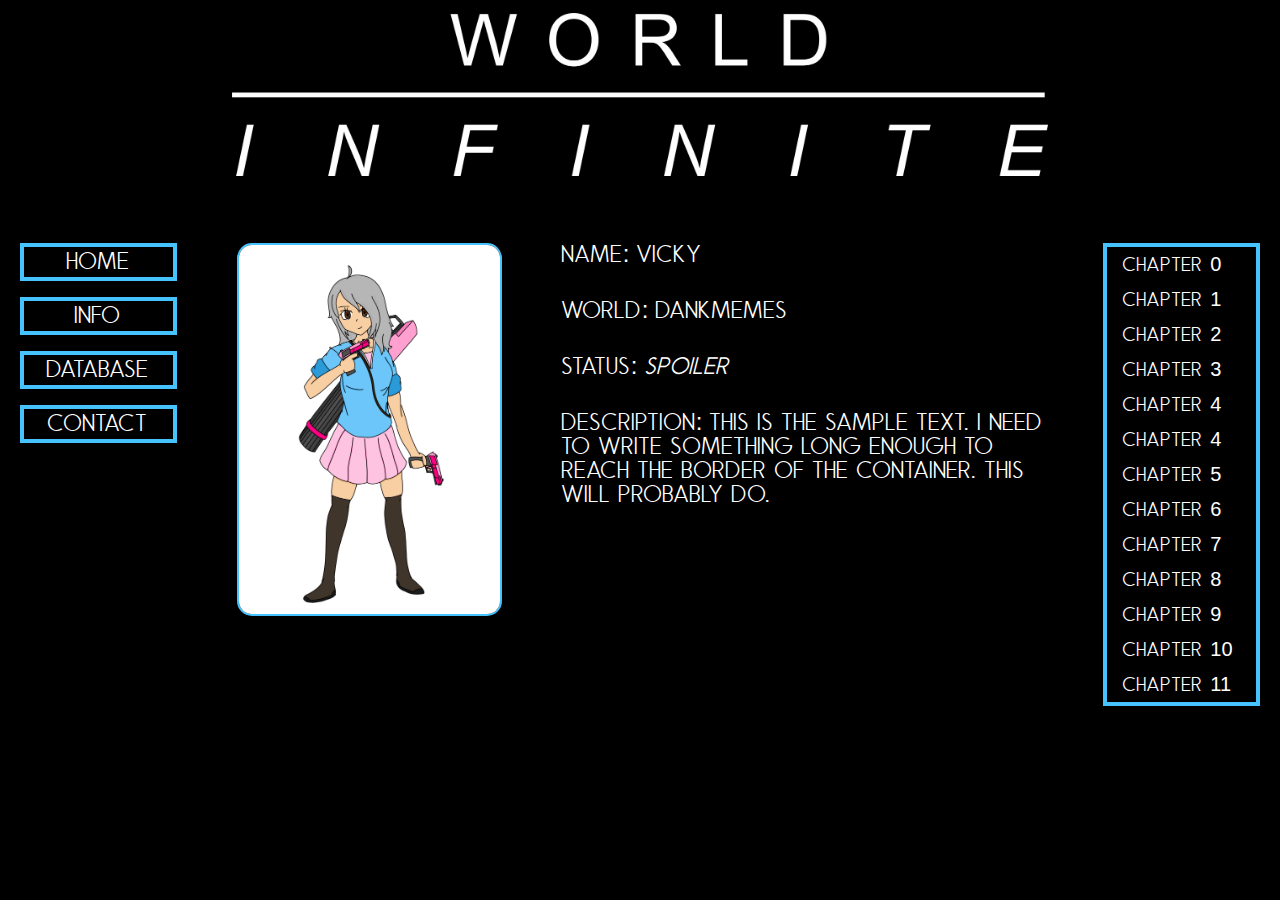
<file: vicky.html>
<!DOCTYPE html>
<html>
<head>
	<title>Character Database</title>
	<meta charset="utf-8" />
    <meta http-equiv="X-UA-Compatible" content="IE=edge">
    <meta name="viewport" content="width=device-width, initial-scale=1">
    <link rel="stylesheet" href="bootstrap-4-grid/css/grid.min.css">
    <link rel="stylesheet" href="reset-css/reset.css">
    <link rel="stylesheet" type="text/css" media="screen" href="style.css">
    <link rel="stylesheet" href="https://use.fontawesome.com/releases/v5.0.13/css/all.css" integrity="sha384-DNOHZ68U8hZfKXOrtjWvjxusGo9WQnrNx2sqG0tfsghAvtVlRW3tvkXWZh58N9jp" crossorigin="anonymous">
    <script
	  src="http://code.jquery.com/jquery-3.3.1.min.js"
	  integrity="sha256-FgpCb/KJQlLNfOu91ta32o/NMZxltwRo8QtmkMRdAu8="
	  crossorigin="anonymous">
	</script>
    <link rel="apple-touch-icon-precomposed" sizes="57x57" href="favicons/apple-touch-icon-57x57.png" />
	<link rel="apple-touch-icon-precomposed" sizes="114x114" href="favicons/apple-touch-icon-114x114.png" />
	<link rel="apple-touch-icon-precomposed" sizes="72x72" href="favicons/apple-touch-icon-72x72.png" />
	<link rel="apple-touch-icon-precomposed" sizes="144x144" href="favicons/apple-touch-icon-144x144.png" />
	<link rel="apple-touch-icon-precomposed" sizes="60x60" href="favicons/apple-touch-icon-60x60.png" />
	<link rel="apple-touch-icon-precomposed" sizes="120x120" href="favicons/apple-touch-icon-120x120.png" />
	<link rel="apple-touch-icon-precomposed" sizes="76x76" href="favicons/apple-touch-icon-76x76.png" />
	<link rel="apple-touch-icon-precomposed" sizes="152x152" href="favicons/apple-touch-icon-152x152.png" />
	<link rel="icon" type="image/png" href="favicons/FAVICON.png" sizes="196x196" />
	<link rel="icon" type="image/png" href="favicons/FAVICON.png" sizes="96x96" />
	<link rel="icon" type="image/png" href="favicons/FAVICON.png" sizes="32x32" />
	<link rel="icon" type="image/png" href="favicons/FAVICON.png" sizes="16x16" />
	<link rel="icon" type="image/png" href="favicons/FAVICON.png" sizes="128x128" />
	<meta name="application-name" content="&nbsp;"/>
	<meta name="msapplication-TileColor" content="#FFFFFF" />
	<meta name="msapplication-TileImage" content="favicons/mstile-144x144.png" />
	<meta name="msapplication-square70x70logo" content="favicons/mstile-70x70.png" />
	<meta name="msapplication-square150x150logo" content="favicons/mstile-150x150.png" />
	<meta name="msapplication-wide310x150logo" content="favicons/mstile-310x150.png" />
	<meta name="msapplication-square310x310logo" content="favicons/mstile-310x310.png" />
</head>
<body>
	<div class="container-fluid">
		<div class="row top-row"">
			<div class="col-md-8">
				<div class="header-box">
					<img class="image" src="Headers/logo.png">
				</div>
			</div>
		</div>
	</div>

		<br>
		<br>
		<br>
		<br>

		<div class="row">
			<div class="col-md-2">
				<div class="container-fluid">
					<a href="index.html" class="nav-button">Home</a>
					<br>
					<br>
					<a href="info.html" class="nav-button">Info</a>
					<br>
					<br>
					<a href="database.html" class="nav-button">Database</a>
					<br>
					<br>
					<a href="contact.html" class="nav-button">Contact</a>
					
				</div>
			</div>
			<div class="col-md-3">
				<div class="container-fluid">
					<div class="image-container">
						<img class="dbase-images" src="Headers/vicky.png"><
					</div>
				</div>
			</div>
			<div class="col-md-5">
				<div class="container-fluid">
					<div class="character-info-box">
						<p class="description-text">Name: Vicky</p>
						<br>
						<br>
						<p class="description-text">World: Dankmemes</p>
						<br>
						<br>
						<i class="spoiler-text" id='spoiler' onclick="spoilerAlive()">Status: </i><i class="spoiler-text-italic" id="spoiler-italic" onclick="spoilerAlive()"">SPOILER</i>
						<br>
						<br>
						<br>
						<p class="description-text">Description: This is the sample text. I need to write something long enough to reach the border of the container. This will probably do.</p>
					</div>
				</div>
			</div>
				
				
			
			<div class="col-md-2">
				<div class="container-fluid">
					<div class="sidenav">
						<button class="dropdown-btn">Chapter 0 
							<i class="fa fa-caret-down"></i>
						</button>
						<div class="dropdown-container">
							<a href="ch0.html?id=1">Page 1</a>
						    <a href="ch0.html?id=2">Page 2</a>
						    <a href="ch0.html?id=3">Page 3</a>
						</div>
						<button class="dropdown-btn">Chapter 1 
							<i class="fa fa-caret-down"></i>
						</button>
						<div class="dropdown-container">
							<a href="#">Page 1</a>
						    <a href="#">Page 2</a>
						    <a href="#">Page 3</a>
						</div>
						<button class="dropdown-btn">Chapter 2 
							<i class="fa fa-caret-down"></i>
						</button>
						<div class="dropdown-container">
							<a href="#">Page 1</a>
						    <a href="#">Page 2</a>
						    <a href="#">Page 3</a>
						</div>
						<button class="dropdown-btn">Chapter 3 
							<i class="fa fa-caret-down"></i>
						</button>
						<div class="dropdown-container">
							<a href="#">Page 1</a>
						    <a href="#">Page 2</a>
						    <a href="#">Page 3</a>
						</div>
						<button class="dropdown-btn">Chapter 4 
							<i class="fa fa-caret-down"></i>
						</button>
							<button class="dropdown-btn">Chapter 4 
							<i class="fa fa-caret-down"></i>
						</button>
						<div class="dropdown-container">
							<a href="#">Page 1</a>
						    <a href="#">Page 2</a>
						    <a href="#">Page 3</a>
						</div>
						<button class="dropdown-btn">Chapter 5 
							<i class="fa fa-caret-down"></i>
						</button>
						<div class="dropdown-container">
							<a href="#">Page 1</a>
						    <a href="#">Page 2</a>
						    <a href="#">Page 3</a>
						</div>
						<button class="dropdown-btn">Chapter 6 
							<i class="fa fa-caret-down"></i>
						</button>
						<div class="dropdown-container">
							<a href="#">Page 1</a>
						    <a href="#">Page 2</a>
						    <a href="#">Page 3</a>
						</div>
						<button class="dropdown-btn">Chapter 7 
							<i class="fa fa-caret-down"></i>
						</button>
						<div class="dropdown-container">
							<a href="#">Page 1</a>
						    <a href="#">Page 2</a>
						    <a href="#">Page 3</a>
						</div>
						<button class="dropdown-btn">Chapter 8 
							<i class="fa fa-caret-down"></i>
						</button>
						<div class="dropdown-container">
							<a href="#">Page 1</a>
						    <a href="#">Page 2</a>
						    <a href="#">Page 3</a>
						</div>
						<button class="dropdown-btn">Chapter 9 
							<i class="fa fa-caret-down"></i>
						</button>
						<div class="dropdown-container">
							<a href="#">Page 1</a>
						    <a href="#">Page 2</a>
						    <a href="#">Page 3</a>
						</div>
						<button class="dropdown-btn">Chapter 10 
							<i class="fa fa-caret-down"></i>
						</button>
						<div class="dropdown-container">
							<a href="#">Page 1</a>
						    <a href="#">Page 2</a>
						    <a href="#">Page 3</a>
						</div>
						<button class="dropdown-btn">Chapter 11
							<i class="fa fa-caret-down"></i>
						</button>
						<div class="dropdown-container">
							<a href="#">Page 1</a>
						    <a href="#">Page 2</a>
						    <a href="#">Page 3</a>
						</div>

					</div>
				</div>
			</div>
		</div>
	</div>

				


</body>

<script type="text/javascript" src="JS/dropdown.js"></script>
<script type="text/javascript" src="JS/changepage.js">
	$('#spoiler').click()
</script>

</html>
</file>
<file: style.css>
@font-face {
    font-family: 'natalia_rosaline_sans_demoRg';
    src: url('Fonts/natalia_rosaline_sans_demo-webfont.woff2') format('woff2'),
         url('Fonts/natalia_rosaline_sans_demo-webfont.woff') format('woff');
    font-weight: normal;
    font-style: normal;

}

body {
	background-color: black;
	padding: 5px;
}

a {
	text-decoration: none;
}

.top-row {
	align-items: center;
	justify-content: center;
}

.header-box {

}

.image {
	width: 100%;
	height: 100%;
	padding-top: 7.5px;
}

.header-text {
	font-size: 2.5rem;
	font-family: 'natalia_rosaline_sans_demoRg', Arial, sans-serif;
}

.nav-button {
	border: 4px solid #46c2ff;	
	background-color: black;
	color: white;
	width: 100%;
	margin: 0 auto;
	display: inline-block;
	text-align: center;
	font-family: 'natalia_rosaline_sans_demoRg', Arial,sans-serif; 
	font-size: 1.5rem;
	padding: 3px;


}

.nav-button:hover  {
	color: black;
	background-color: white;
	font-style: italic;
}
.content-box {
	border: 2px solid #46c2ff;
	padding: 5px;
}

.chap-select-box {
	
	background-color: white;
	color: black;
	border: 4px solid #46c2ff;
	width: 100%;
	height: 150px;
	display: inline-block;
	text-align: center;
	vertical-align: middle;
	line-height: 150px;
	font-size: 1.5rem;
	font-family: 'natalia_rosaline_sans_demoRg', Arial, sans-serif;
}

.chap-select-box:hover {
	color: white;
	background-color: black;
}

.sidenav {
	border: 4px solid #46c2ff;
}

.sidenav a, .dropdown-btn {
  padding: 6px 8px 6px 16px;
  text-decoration: none;
  font-size: 20px;
  color: white;
  display: block;
  border: none;
  background-color: black;
  width:100%;
  text-align: left;
  cursor: pointer;
  outline: none;
  font-family: 'natalia_rosaline_sans_demoRg', Arial, sans-serif;
}



.dropdown-container {
  display: none;
  background-color: black;
  
 }

 .dropdown-container a{
 	padding-bottom: 10px;
 }



 .dropdown-container a:hover {
 	background-color: white;
 	color: black;
 }

.active {
  background-color: #46c2ff;
  color: white;
}


.image-container {
	align-items: center;
	padding-bottom: 10px;
	
}

.comic-image {
	display: block;
	margin-left: auto;
	margin-right: auto;

}

img.comic-image {
	width: 100%;
}

.comic-arrows {
	width: 100%;
	display: flex;
	align-items: center;
	justify-content: center;
	text-align: center;
	margin-left: auto;
	margin-right: auto;
	text-decoration: none;
}

.arrow-button {
	background-color: black;
}

.fa-arrow-alt-circle-right {
	color: #46c2ff;
	font-size: 4rem;
	padding: 2.5px;
	transition: 0.8s;
}

.fa-arrow-alt-circle-right:hover {
	color: #2f93c4;
}

.fa-arrow-alt-circle-left {
	color: #46c2ff;
	font-size: 4rem;
	padding: 2.5px;
	transition: 0.8s;
}

.fa-arrow-alt-circle-left:hover {
	color: #2f93c4;
}

.icon-container {
	align-items: center;
	justify-content: center;
	text-align: center;
}

.fa-instagram {
	color: white;
	font-size: 5rem;
	padding: 2.5px;
	transition: 0.8s;
}

.fa-instagram:hover {
	color: #2f93c4;

}

.fa-twitter-square {
	color: white;
	font-size: 5rem;
	padding: 2.5px;
	transition: 0.8s;
}

.fa-twitter-square:hover {
	color: #2f93c4;: 
}


.fa-envelope {
	color: white;
	font-size: 5rem;
	padding: 2.5px;
	transition: 0.8s;
}

.fa-envelope:hover {
	color: #2f93c4;
}

.fa-reddit-square {
	color: white;
	font-size: 5rem;
	padding: 2.5px;
	transition: 0.8s;
}

.fa-reddit-square:hover {
	color: #2f93c4;
}

.fa-twitch {
	color: white;
	font-size: 5rem;
	padding: 2.5px;
	transition: 0.8s;
}

.fa-twitch:hover {
	color: #2f93c4;
}

.fa-facebook-square {
	color: white;
	font-size: 5rem;
	padding: 2.5px;
	transition: 0.8s;
}

.fa-facebook-square:hover {
	color: #2f93c4;
}

.head-images {
	width: 100%;
	height: 100%;
	transition: 0.25s
}

.row-container {
	align-items: center;
	justify-content: center;
	text-align: center;
}

.database-select-box {
	background-color: white;
	color: black;
	border: 4px solid #46c2ff;
	width: 200px;
	height: 200px;
	display: inline-block;
	text-align: center;
	vertical-align: middle;
	line-height: 200px;
	font-size: 1.5rem;
	font-family: 'natalia_rosaline_sans_demoRg', Arial, sans-serif;
	position: relative;
	overflow: hidden;
	transition: 0.25s;
}

.database-select-box:hover img {
	-webkit-transition: all 0.25s ease-in-out;
    -o-transition: all 0.25s ease-in-out;
    transition: all 0.25s ease-in-out;
    -webkit-filter: blur(2px);
    -moz-filter: blur(2px);
    -ms-filter: blur(2px);
    -o-filter: blur(2px);
    filter: blur(2px);
    transform: scale(1.01);
}

.name-box {
	align-items: center;
	justify-content: center;
	text-align: center;
}

.name-text {
	font-family: 'natalia_rosaline_sans_demoRg', Arial, sans-serif;
	font-size: 4.25rem;
	color: white;
}

.img-text {
	color: white;
	background: rgba(0,0,0,0.25);
	width: 100%;
	padding: 50px 15px 0 15px;
	opacity: 0;
	position: absolute;
	bottom: 0px;
	-webkit-transition: all 0.25s ease-in-out;
	-o-transition: all 0.25s ease-in-out;
	transition: all 0.25s ease-in-out;
}

.img-text:hover {
	-webkit-opacity: 40;
	opacity: 40;
}

.dbase-images {
	width: 100%;
	border: 2px solid #46c2ff;
	border-radius: 15px;

}

.character-info-box {
	text-align: left;
}

.description-text {
	text-decoration: none;
	color: white;
	font-size: 1.5rem;
	font-family: 'natalia_rosaline_sans_demoRg', Arial, sans-serif;
}

.spoiler-text {
	text-decoration: none;
	color: white;
	font-size: 1.5rem;
	font-family: 'natalia_rosaline_sans_demoRg', Arial, sans-serif;
	cursor: pointer;
}

.spoiler-text-italic {
	text-decoration: none;
	font-style: italic;
	color: white;
	font-size: 1.5rem;
	font-family: 'natalia_rosaline_sans_demoRg', Arial, sans-serif;
	cursor: pointer;
}
</file>
